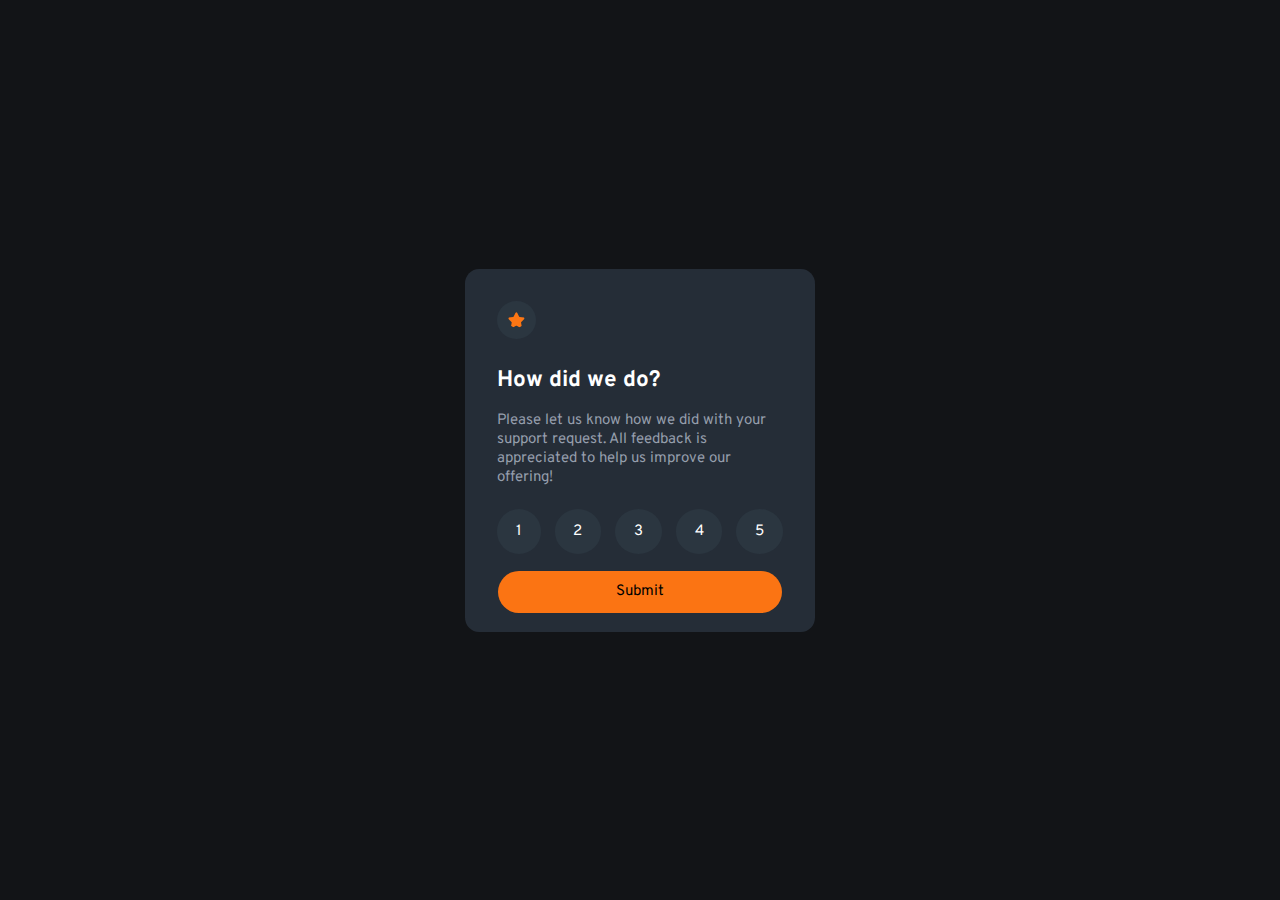
<file: index.html>
<!DOCTYPE html>
<html lang="en">
<head>
  <meta charset="UTF-8">
  <meta name="viewport" content="width=device-width, initial-scale=1.0"> <!-- displays site properly based on user's device -->

  <link rel="icon" type="image/png" sizes="32x32" href="./images/favicon-32x32.png">
  <link rel="stylesheet" href="style.css">
  <title>Frontend Mentor | Interactive rating component</title>
</head>
<body>
  <div class="wrapper">
  <!-- Rating state start -->

    <img src="images/icon-star.svg" alt="star">
    
    <h2>How did we do?</h2>
      <p>Please let us know how we did with your support request. All feedback is appreciated 
        to help us improve our offering!
      </p>
      <div class="mid">
    <div class="numbers">
      <div class="one" onclick="changeColor(this) , selectRating(1)">1</div>
      <div class="one" onclick="changeColor(this) , selectRating(2)">2</div>
      <div class="one" onclick="changeColor(this) , selectRating(3)">3</div>
      <div class="one" onclick="changeColor(this) , selectRating(4)">4</div>
      <div class="one" onclick="changeColor(this) , selectRating(5)">5</div>
    </div>
    <a href="thank.html"><div class="btn btn-one">Submit</div></a>
    </div>
  </div>
  </div>

  <script>
    let selectedDiv = null;

    function changeColor(div) {
        if (selectedDiv !== null) {
            selectedDiv.style.backgroundColor = '';
            selectedDiv.style.color = '';
        }

        div.style.backgroundColor = 'white';
        div.style.color = 'black';
        selectedDiv = div;
    }

    function selectRating(one) {
            localStorage.setItem('selectedRating', one);

            // window.save.href = 'thank.html';
        }

</script>
</body>
</html>
</file>
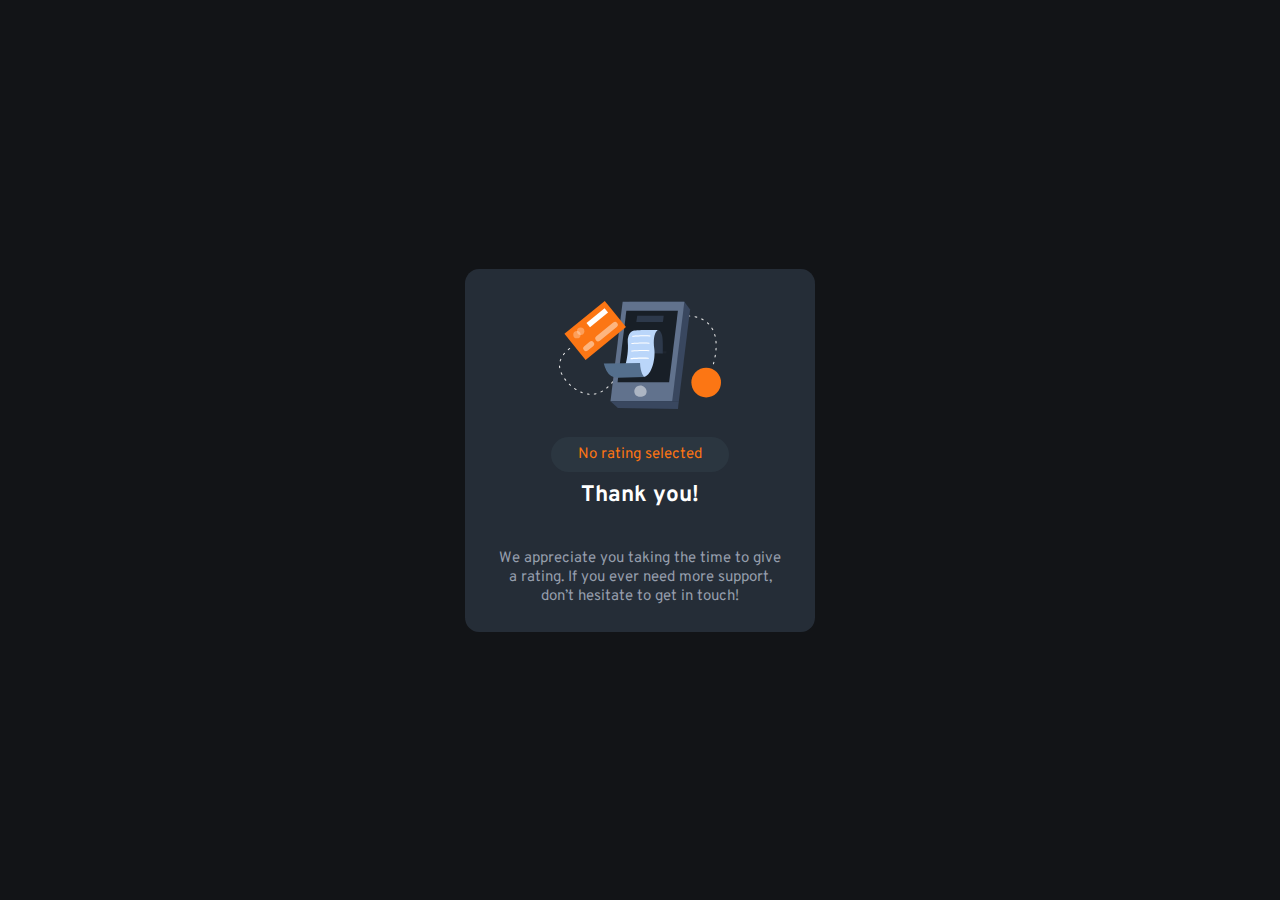
<file: thank.html>
<!DOCTYPE html>
<html lang="en">
<head>
    <meta charset="UTF-8">
    <meta name="viewport" content="width=device-width, initial-scale=1.0">
    <link rel="icon" type="image/png" sizes="32x32" href="./images/favicon-32x32.png">
    <link rel="stylesheet" href="style.css">
    <title>Frontend Mentor | Interactive rating component</title>
</head>
<body>
   <div class="wrapper-2">
    <img src="images/illustration-thank-you.svg" alt="illus">
    <p id="result" class="btn btn-two"></p>
    <h2>Thank you!</h2>
    <p>We appreciate you taking the time to give a rating. If you ever need more support, 
        don’t hesitate to get in touch!</p>
    </div>
    <script>
        var selectedRating = localStorage.getItem('selectedRating');

        if (selectedRating) {
            document.getElementById('result').innerText = `You selected ${selectedRating} out of 5`;
        } else {
            document.getElementById('result').innerText = 'No rating selected';
        }
    </script>         
</body>
</html>
</file>
<file: style.css>
@import url('https://fonts.googleapis.com/css2?family=Overpass:ital,wght@0,100..900;1,100..900&display=swap');

* {
    padding: 0;
    margin: 0;
    box-sizing: border-box;
}

body {
    background: hsl(216, 12%, 8%);
    font-size: 15px;
    display: flex;
    justify-content: center;
    align-items: center;
    min-height: 100vh;
    font-family: 'Overpass';
}


h2 {
    padding: .6rem 0;
    color: hsl(0, 0%, 100%);
}

p {
    padding: .4rem 0;
    color: hsl(217, 12%, 63%);
}

.wrapper {
    background: hsl(213, 19%, 18%);
    border-radius: 4%;
    width: 350px;
    height: 363px;
    padding: 2rem;
}

.wrapper img {
    border-radius: 100%;
    margin-bottom: .7rem;
    background: hsl(210, 19%, 21%);
    padding: .7rem;
}

.numbers {
    display: flex;
    flex-direction: row;
    justify-content: space-between;
    color: hsl(0, 0%, 100%);
}

.one {
    background: hsl(210, 19%, 21%);
    border-radius: 100%;
    padding: .8rem 1.18rem;
    margin-top: 1rem;
    margin-bottom: 1.1rem;

}

.one:hover {
    color: black;
    background: hsl(25, 97%, 53%);
    cursor: pointer;
}

.mid, .numbers div{
    text-align: center;
}

.btn {
    display: inline-block;
    border: none;
    cursor: pointer;
    border-radius: 1.5rem;
    text-align: center;
}


.btn-one {
    color: black;
    background: hsl(25, 97%, 53%);
    padding: .7rem 7.4rem;
}

.btn-two{
    color: hsl(25, 97%, 53%);
    background: hsl(210, 19%, 21%);
    padding: .5rem 1.7rem;
    margin-top: 1.7rem;
    cursor: initial;
}

.btn-one:hover{
    background: hsl(0, 0%, 100%);
    
}

/* Thank */
.wrapper-2 {
    background: hsl(213, 19%, 18%);
    border-radius: 4%;
    width: 350px;
    height: 363px;
    padding: 2rem;
    text-align: center;
}


.wrapper-2 p {
    margin-top: 1.4rem;
}
</file>
